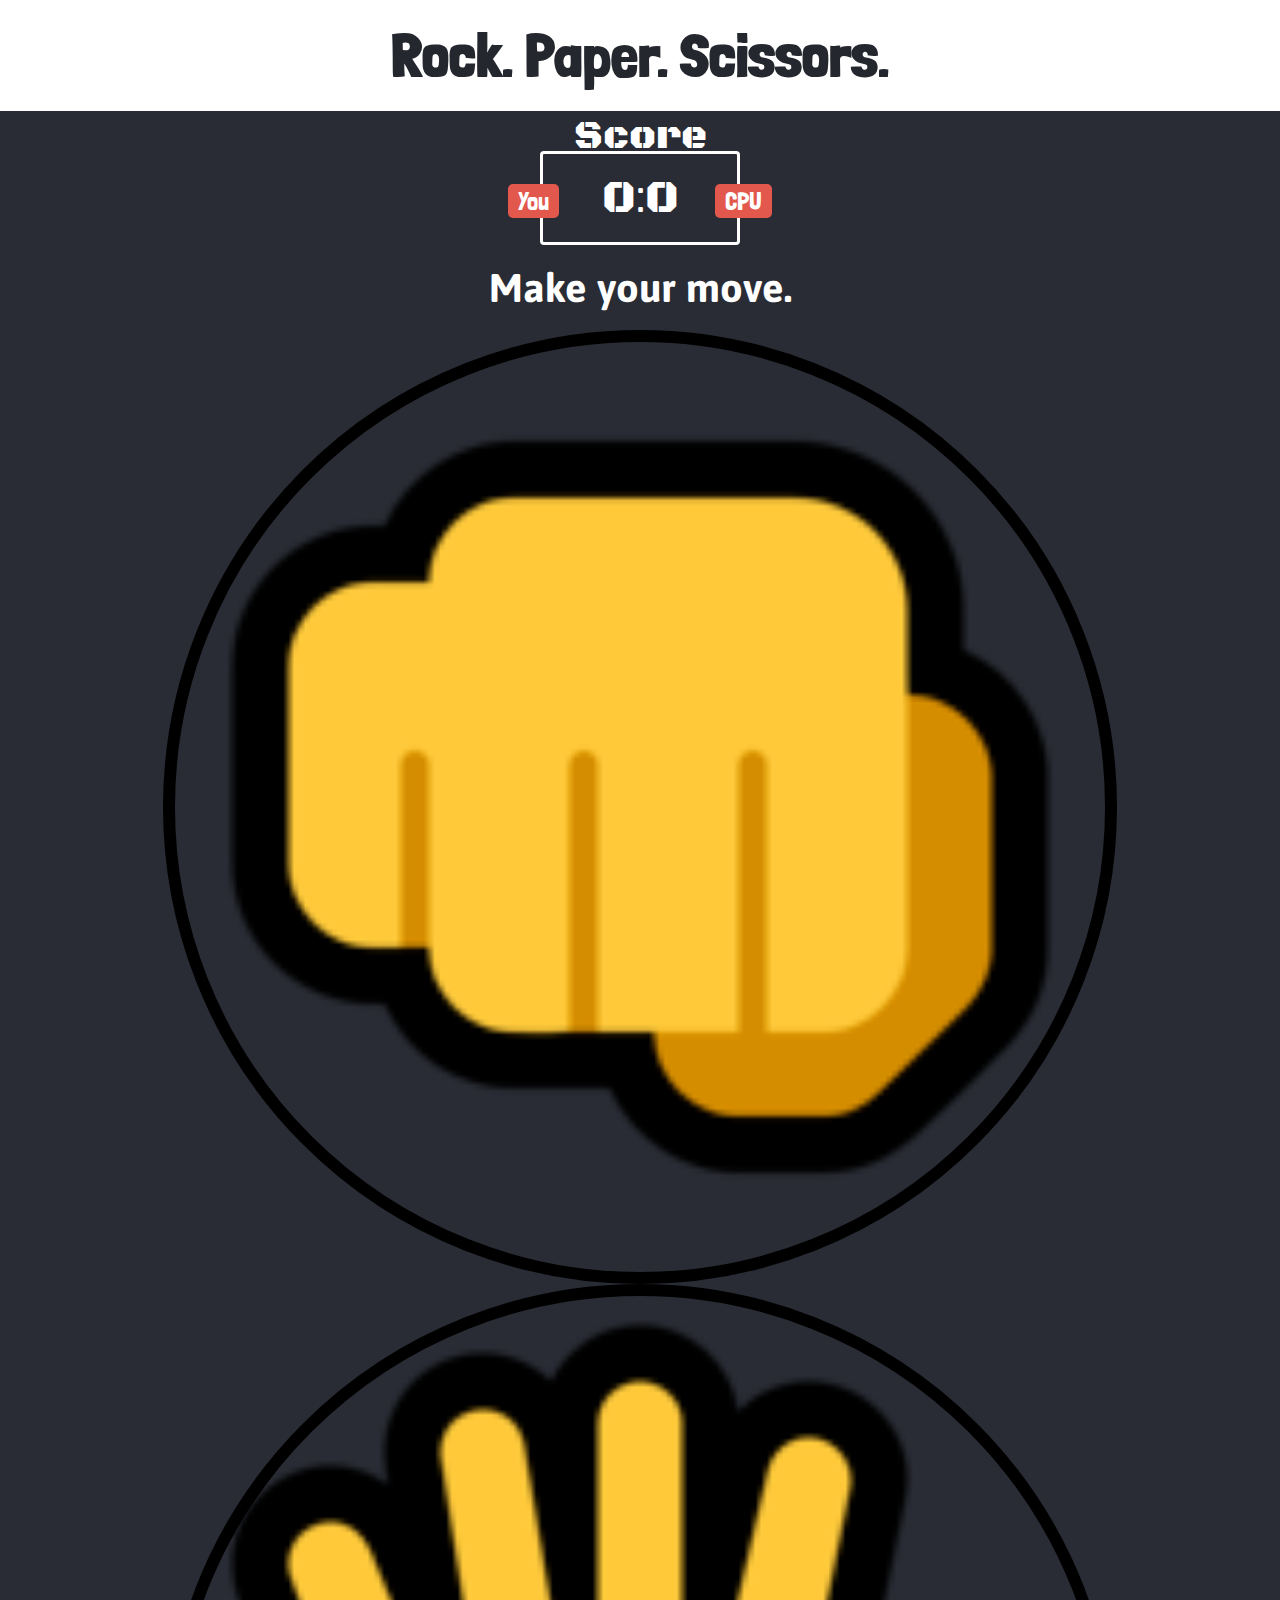
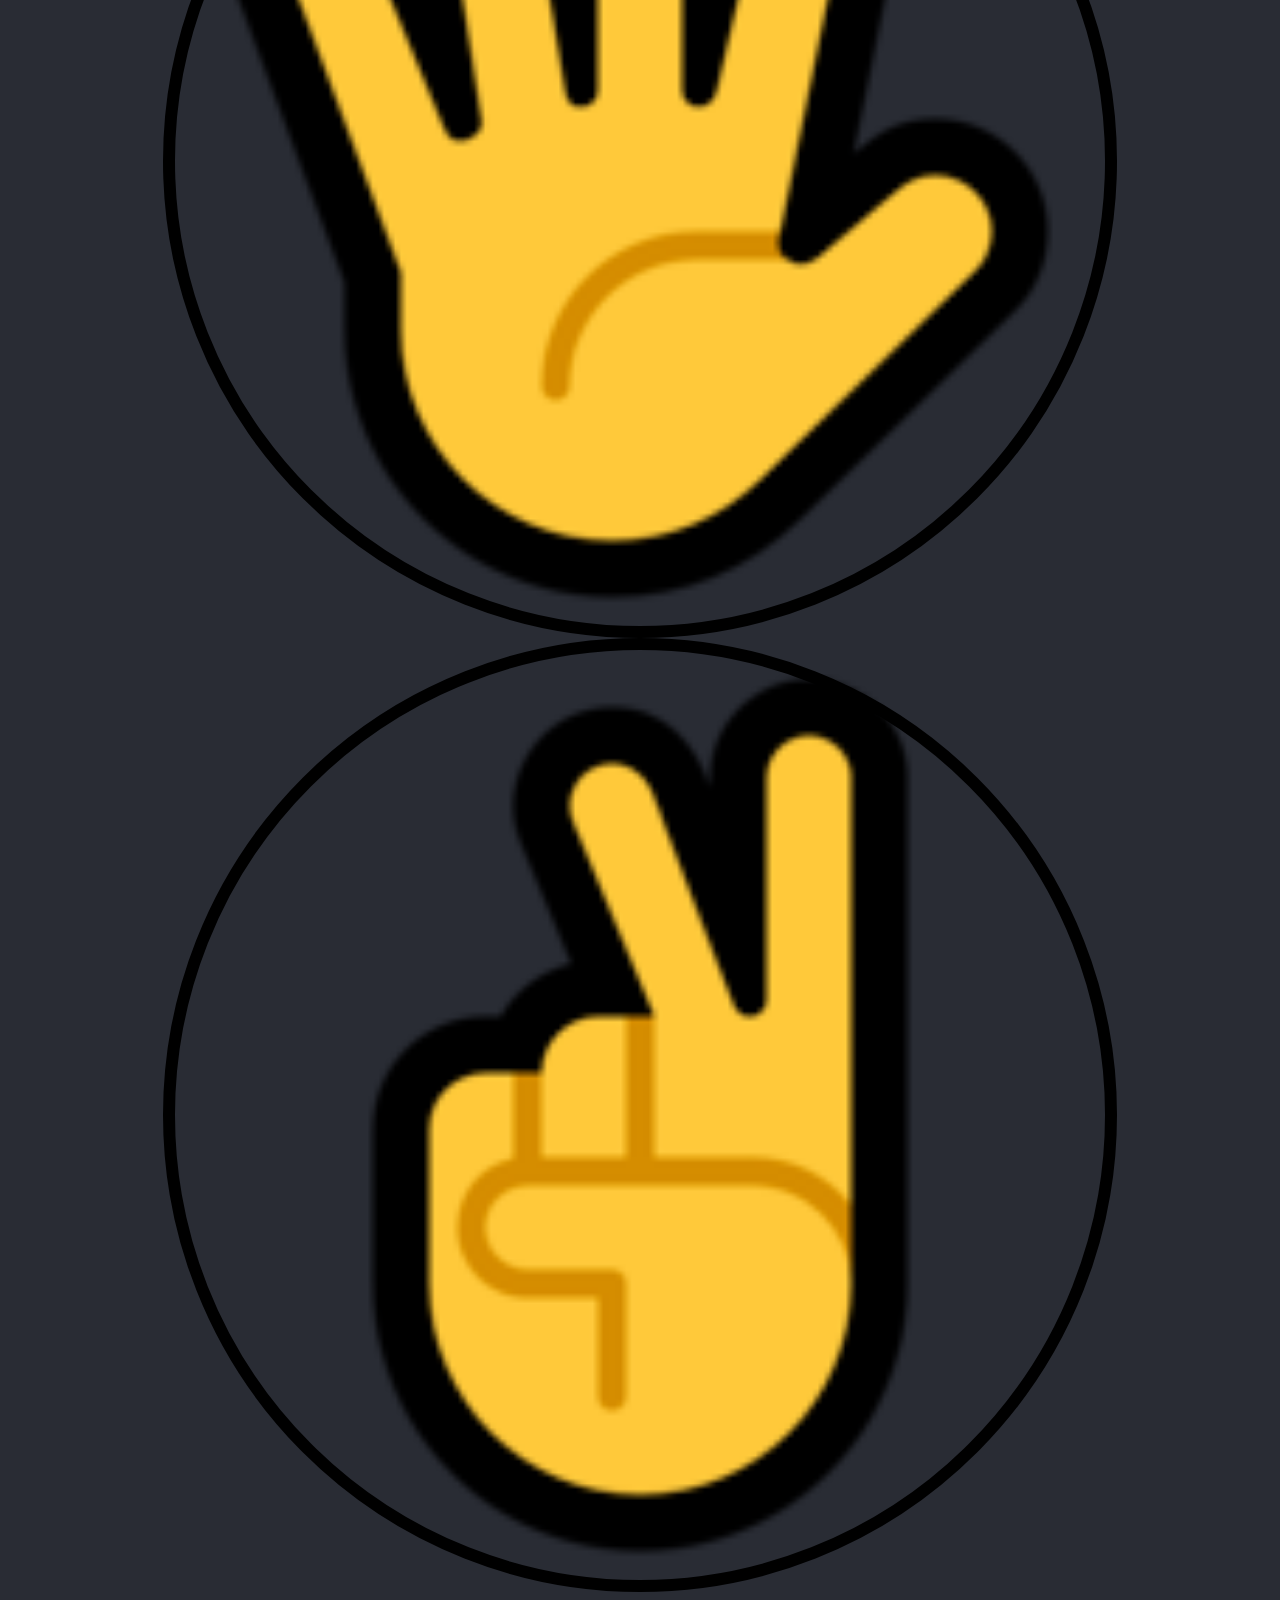
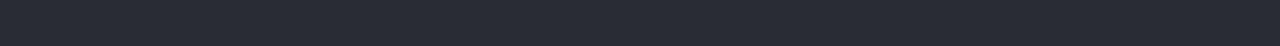
<file: index.html>
<html lang="en" dir="ltr">
  <head>
    <meta charset="utf-8">
    <title>Rock Paper Scissors Game</title>
    <link rel="stylesheet" href="styles/styles.css">
  </head>
  <body>
    <header>
      <h1><span id="rock">Rock. </span><span id="paper">Paper. </span><span id="scissors">Scissors.</span></h1>
    </header>
    <div id="board-label">Score</div>
    <div class="score-board">
      <div id="user-label" class="badge">You</div>
      <div id="cpu-label" class="badge">CPU</div>
      <span id="user-score">0</span>:<span id="cpu-score">0</span>
    </div>
        <p id="action-message">Make your move.</p>
    <div class="choices">
      <div class="choice" id="r">
        <img src="images/rock.png" alt="Rock" height="100%" width="100%">
      </div>
      <div class="choice" id="p">
        <img src="images/paper.png" alt="Paper" height="100%" width="100%">
      </div>
      <div class="choice" id="s">
        <img src="images/scissors.png" alt="Scissors" height="100%" width="100%">
      </div>
    </div><br>
    <div class="result">
      <p></p>
    </div>
<br><br>
    <!-- <a href="https://emojipedia.org">*here's the images used for the hands ></a> -->
    <!-- <a href="https://www.youtube.com/watch?v=JOpedahoKoc">Paper Sound Effects</a> -->
  <script src="scripts/app.js" charset="utf-8"></script>
  </body>
</html>
</file>
<file: styles/styles.css>
@import url('https://fonts.googleapis.com/css?family=Asap:400,500,700|Black+Ops+One|Faster+One|Bungee+Shade|Londrina+Solid');
*{
  margin:0;
  padding:0;
  box-sizing: border-box;
}
body{
  background-color: #292C34;
}
header{
  background:white;
  padding: 20px;
}
header > h1{
  color: #25272E;
  text-align: center;
  font-family: Londrina Solid, cursive;
  font-size: 60px;
}
.score-board{
  border: 3px solid white;
  width:200px;
  margin: -10px auto 20px auto;
  color:white;
  font-size: 46px;
  border-radius: 4px;
  text-align: center;
  padding: 15px 20px;
  font-family: Asap, sans-serif;
  position: relative;
}
.badge{
  background:#E2584D;
  color:white;
  font-size: 14px;
  padding: 2px 10px;
  font-family: Asap, sans-serif;
}
#board-label{
  font-family: Black Ops One, cursive;
  text-align: center;
  font-size: 40px;
  color: white;
}
#user-score, #cpu-score{
  font-family: Black Ops One, cursive;
}
#user-label{
  position: absolute;
  font-family: Londrina Solid, cursive;
  font-size: 25px;
  border-radius: 5px;
  top: 30px;
  left: -35px;
}
#cpu-label{
  position: absolute;
  font-family: Londrina Solid, cursive;
  font-size: 25px;
  border-radius: 5px;
  top: 30px;
  right:-35px;
}
.result{
  font-size: 40px;
  color: white;
}
.result > p {
  text-align: center;
  font-family: Asap, sans-serif;
  font-weight: bold;
}
.choices{
  text-align: center;
  margin-top:20px;
}
.choice{
  display: inline-block;
  border: 12px solid black;
  border-radius: 50%;
  padding: 15px;
  transition: all 0.5s ease;
}
.choice:hover{
  cursor: pointer;
  background: black;
}
#action-message{
  text-align: center;
  color: white;
  font-size: 40px;
  font-weight: bold;
  font-family: Asap, sans-serif;
  margin: 20px 0;
}
a{
  color: white;
  padding-left: 35vw;
  text-decoration: none;
  font-family: Asap, sans-serif;
  font-weight: bold;
}
#rock:hover{
  color:grey;
  cursor: pointer;
}
#paper:hover{
  color:grey;
  cursor: pointer;
}
#scissors:hover{
  color:grey;
  cursor: pointer;
  /* Want to show picture of each option: rock, paper, scissors */
}
</file>
